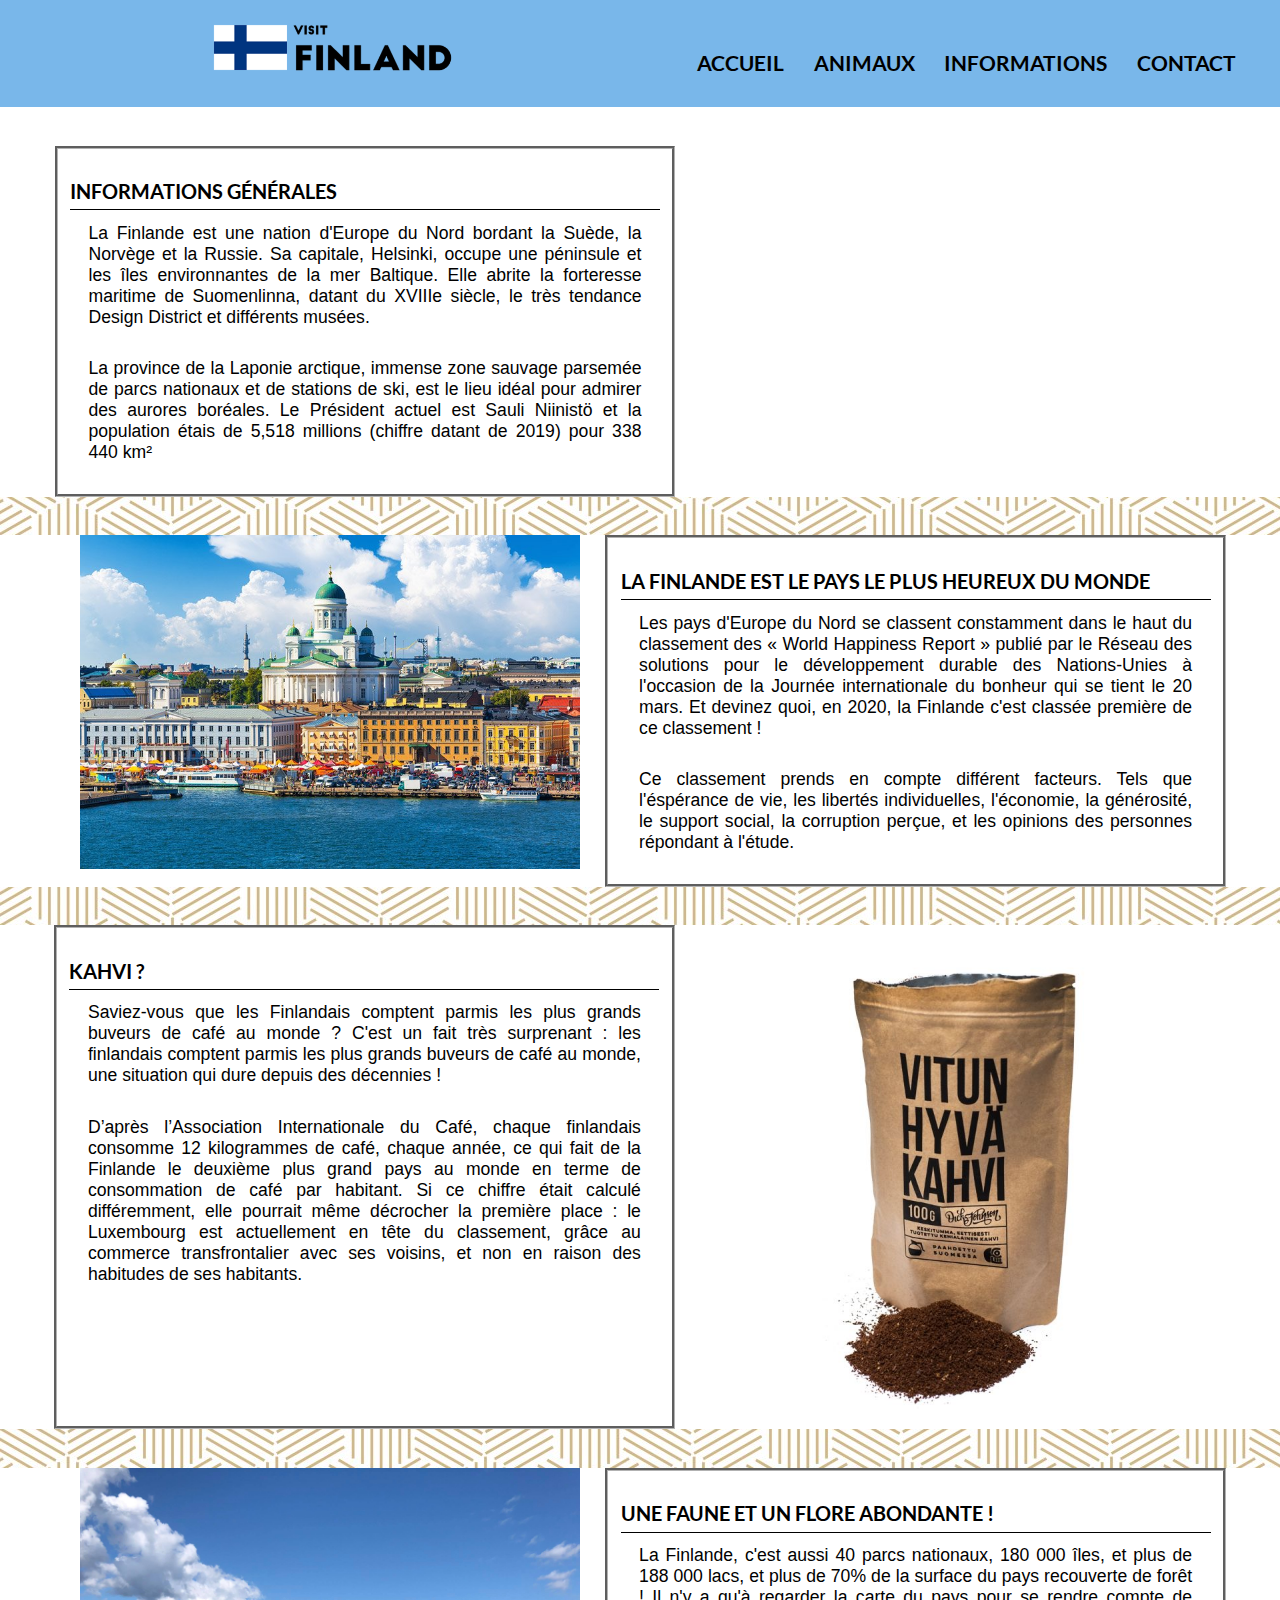
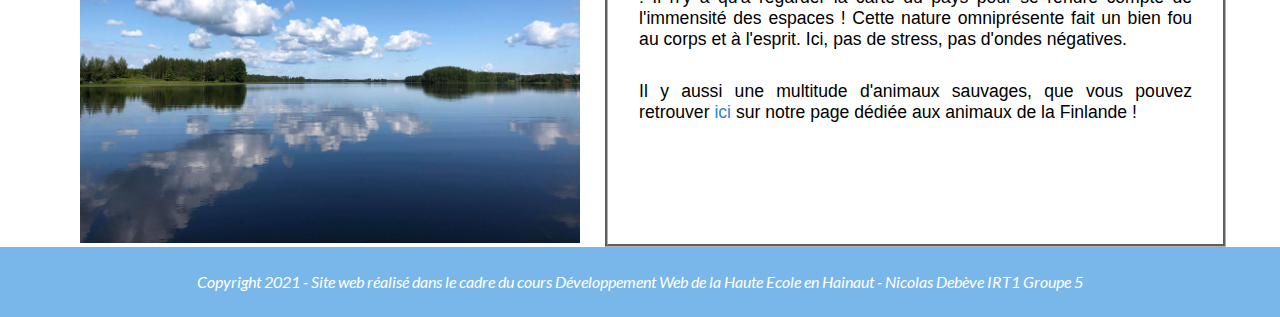
<file: index.html>
<!DOCTYPE html>
<html lang="fr-FR">
	<head>
		<meta charset="utf-8">
		<link rel="stylesheet" href="style.css">
		<meta name="viewport" content="width=device-width, initial-scale=1.0">
		<meta name="description" content="Visiter la Finlande, oui ! Mais Pourquoi ? Et bien venez le découvrir sur mon site internet !">
		<meta name="author" content="Nicolas DEBEVE">
		<meta name="keywords" content="Finlande, visiter Finlande, voyage, pays nordiques, pays nordique, animaux Finlande, faune finlande, faune finlandaise">
		<link rel="icon" href="img/icon.png">
		<title>La Finlande - Accueil</title>
	</head>
	<body>
		<header>
			<h1>Visiter la Finlande</h1>
			<div id="logo">
				<a href="index.html"><img src="img/logo-finland.png" alt="Logo avec drapeau de la Finlande et le texte Visit Finland"/></a>
			</div>
			<nav id="nav-link">
				<a href="index.html">Accueil</a>
				<a href="animaux.html">Animaux</a>
				<a href="informations.html">Informations</a>
				<a href="contact.html">Contact</a>
			</nav>
		</header>
		<main>
			<section>
				<h2>Quelques mots sur la Finlande</h2>
				<article class="flex-article">
					<div class="flex-text">
						<h3>Informations générales</h3>
						<p>La Finlande est une nation d'Europe du Nord bordant la Suède, la Norvège et la Russie. Sa capitale, Helsinki, occupe une péninsule et les îles environnantes de la mer Baltique. Elle abrite la forteresse maritime de Suomenlinna, datant du XVIIIe siècle, le très tendance Design District et différents musées.</p>
						<p>La province de la Laponie arctique, immense zone sauvage parsemée de parcs nationaux et de stations de ski, est le lieu idéal pour admirer des aurores boréales. Le Président actuel est Sauli Niinistö et la population étais de 5,518 millions (chiffre datant de 2019) pour 338 440 km²</p>
					</div>
					<div id="container-gmap">
						<iframe src="https://www.google.com/maps/embed?pb=!1m18!1m12!1m3!1d7003760.307475676!2d17.090794750940017!3d64.62337988298255!2m3!1f0!2f0!3f0!3m2!1i1024!2i768!4f13.1!3m3!1m2!1s0x4681cadf4b32f6dd%3A0x146d63c75a810!2sFinlande!5e0!3m2!1sfr!2sbe!4v1620049746781!5m2!1sfr!2sbe" allowfullscreen="" loading="lazy"></iframe>
					</div>
				</article>
				<article class="flex-article">
					<div class="flex-text puzzle">
						<h3>La Finlande est le pays le plus heureux du monde</h3>
						<p>Les pays d'Europe du Nord se classent constamment dans le haut du classement des « World Happiness Report » publié par le Réseau des solutions pour le développement durable des Nations-Unies à l'occasion de la Journée internationale du bonheur qui se tient le 20 mars. Et devinez quoi, en 2020, la Finlande c'est classée première de ce classement !</p>
						<p>Ce classement prends en compte différent facteurs. Tels que l'éspérance de vie, les libertés individuelles, l'économie, la générosité, le support social, la corruption perçue, et les opinions des personnes répondant à l'étude.</p>
					</div>
					<div class="image-article">
						<img src="img/helsinki.jpg" alt="Photo de la capitale de la Finlande, ou l'ont peux voir la cathédrale luthérienne." title="Photo de la capitale de la Finlande, ou l'ont peux voir la cathédrale luthérienne."/>
					</div>
				</article>
				<article class="flex-article">
					<div class="flex-text">
						<h3>Kahvi ?</h3>
						<p>Saviez-vous que les Finlandais comptent parmis les plus grands buveurs de café au monde ? C'est un fait très surprenant : les finlandais comptent parmis les plus grands buveurs de café au monde, une situation qui dure depuis des décennies !</p>
						<p>D’après l’Association Internationale du Café, chaque finlandais consomme 12 kilogrammes de café, chaque année, ce qui fait de la Finlande le deuxième plus grand pays au monde en terme de consommation de café par habitant. Si ce chiffre était calculé différemment, elle pourrait même décrocher la première place : le Luxembourg est actuellement en tête du classement, grâce au commerce transfrontalier avec ses voisins, et non en raison des habitudes de ses habitants.</p>
					</div>
					<div class="image-article">
						<img src="img/vittun-hyva-kahvi.jpg" alt="Sachet de café finlandais." title="Sachet de café finlandais."/>
					</div>
				</article>
				<article class="flex-article">
					<div class="flex-text puzzle">
						<h3>Une faune et un flore abondante !</h3>
						<p>La Finlande, c'est aussi 40 parcs nationaux, 180 000 îles, et plus de 188 000 lacs, et plus de 70% de la surface du pays recouverte de forêt ! Il n'y a qu'à regarder la carte du pays pour se rendre compte de l'immensité des espaces ! Cette nature omniprésente fait un bien fou au corps et à l'esprit. Ici, pas de stress, pas d'ondes négatives.</p>
						<p>Il y aussi une multitude d'animaux sauvages, que vous pouvez retrouver <a class="lien-texte" href="animaux.html">ici</a> sur notre page dédiée aux animaux de la Finlande !</p>
					</div>
					<div class="image-article">
						<img src="img/sukeva-jarvi.jpg" alt="Photo du lac de Sukeva, en Finlande." title="Photo du lac de Sukeva, en Finlande."/>
					</div>
				</article>
			</section>
		</main>
		<footer>
			Copyright 2021 - Site web réalisé dans le cadre du cours Développement Web de la Haute Ecole en Hainaut - Nicolas Debève IRT1 Groupe 5
		</footer>
	</body>
</html>
</file>
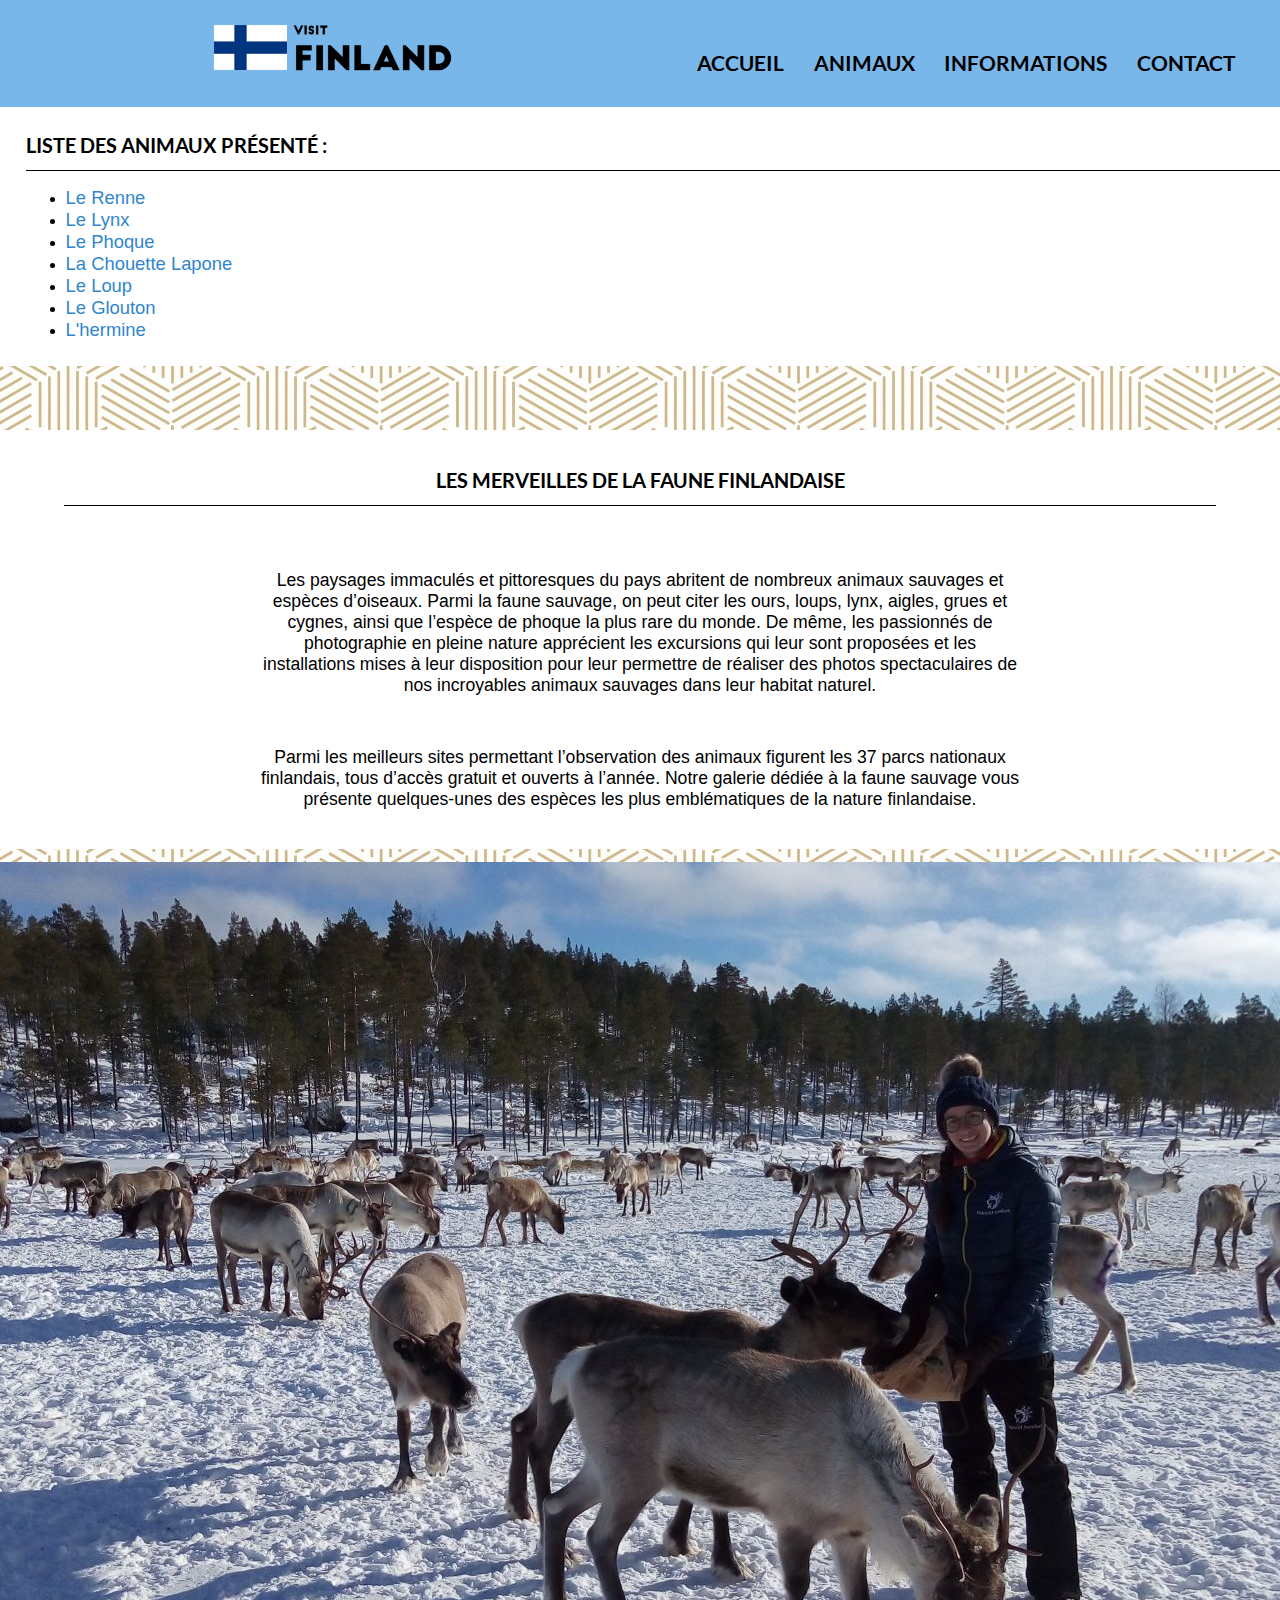
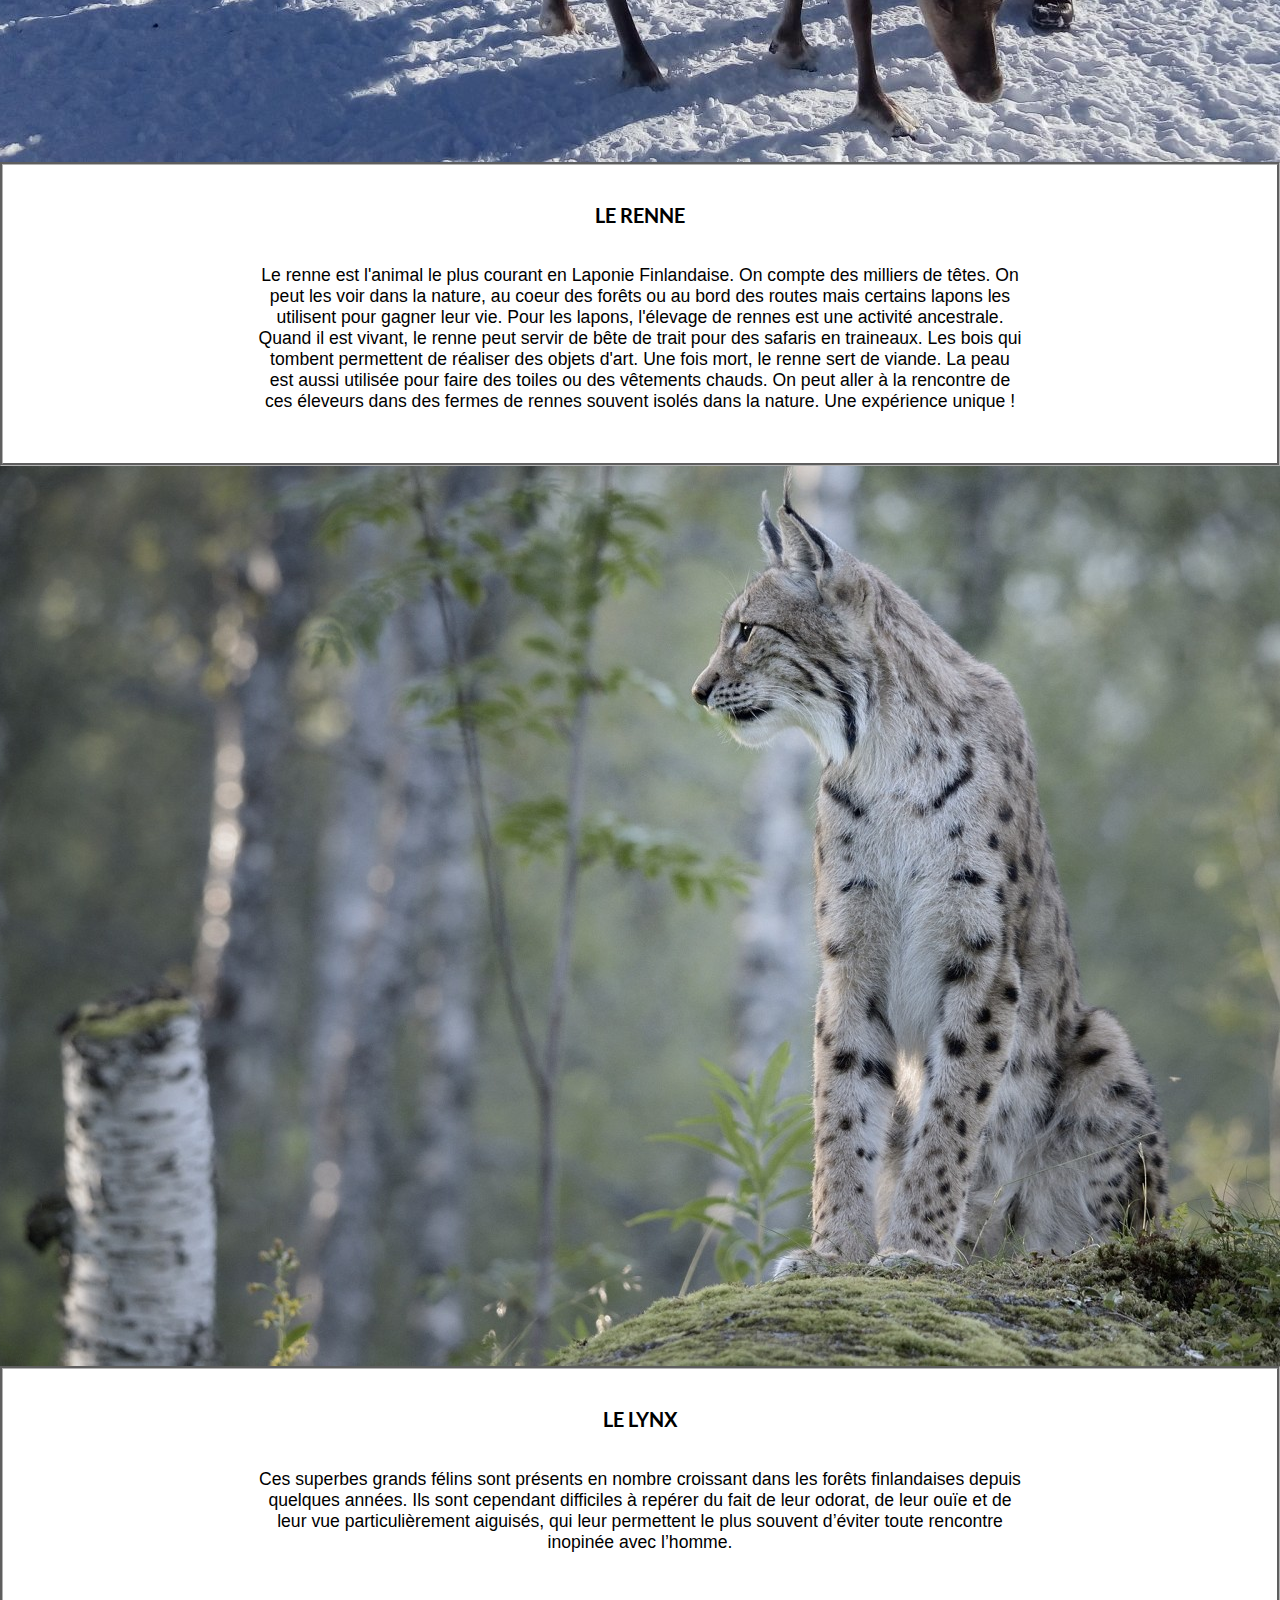
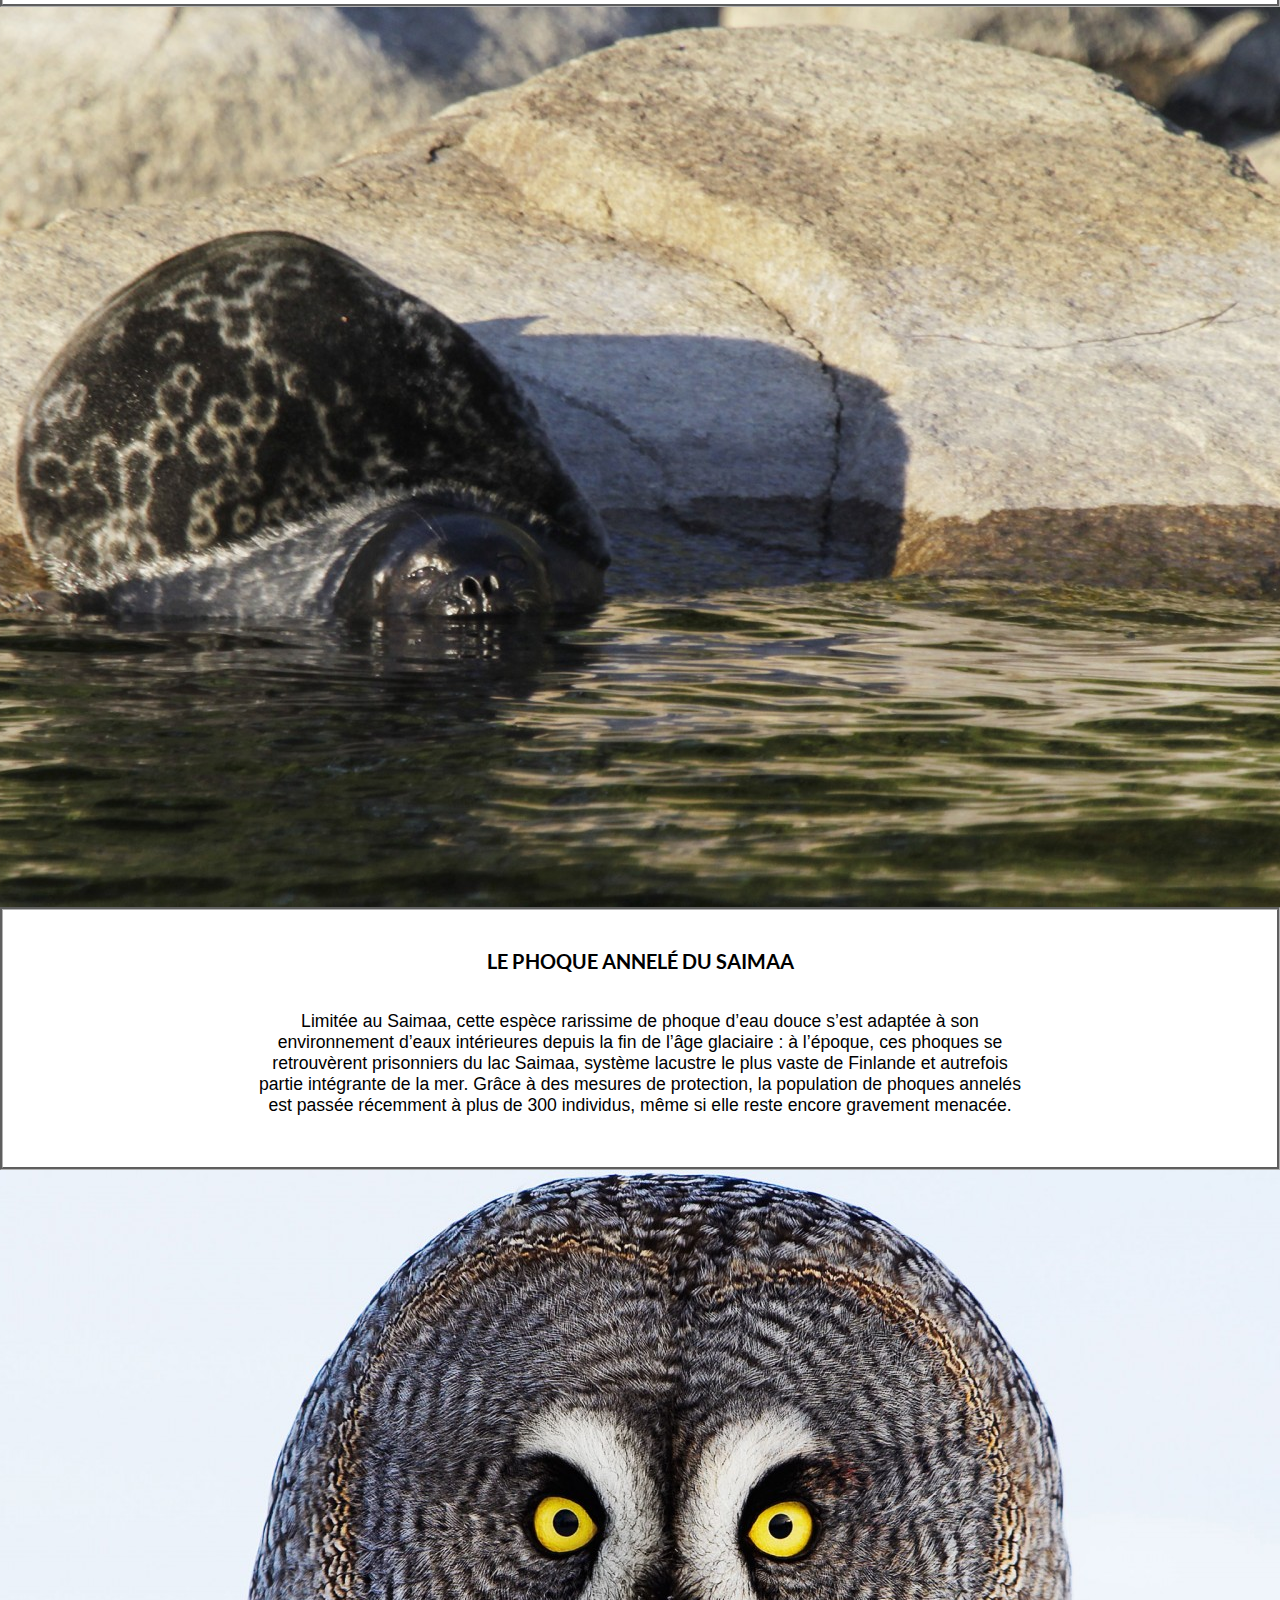
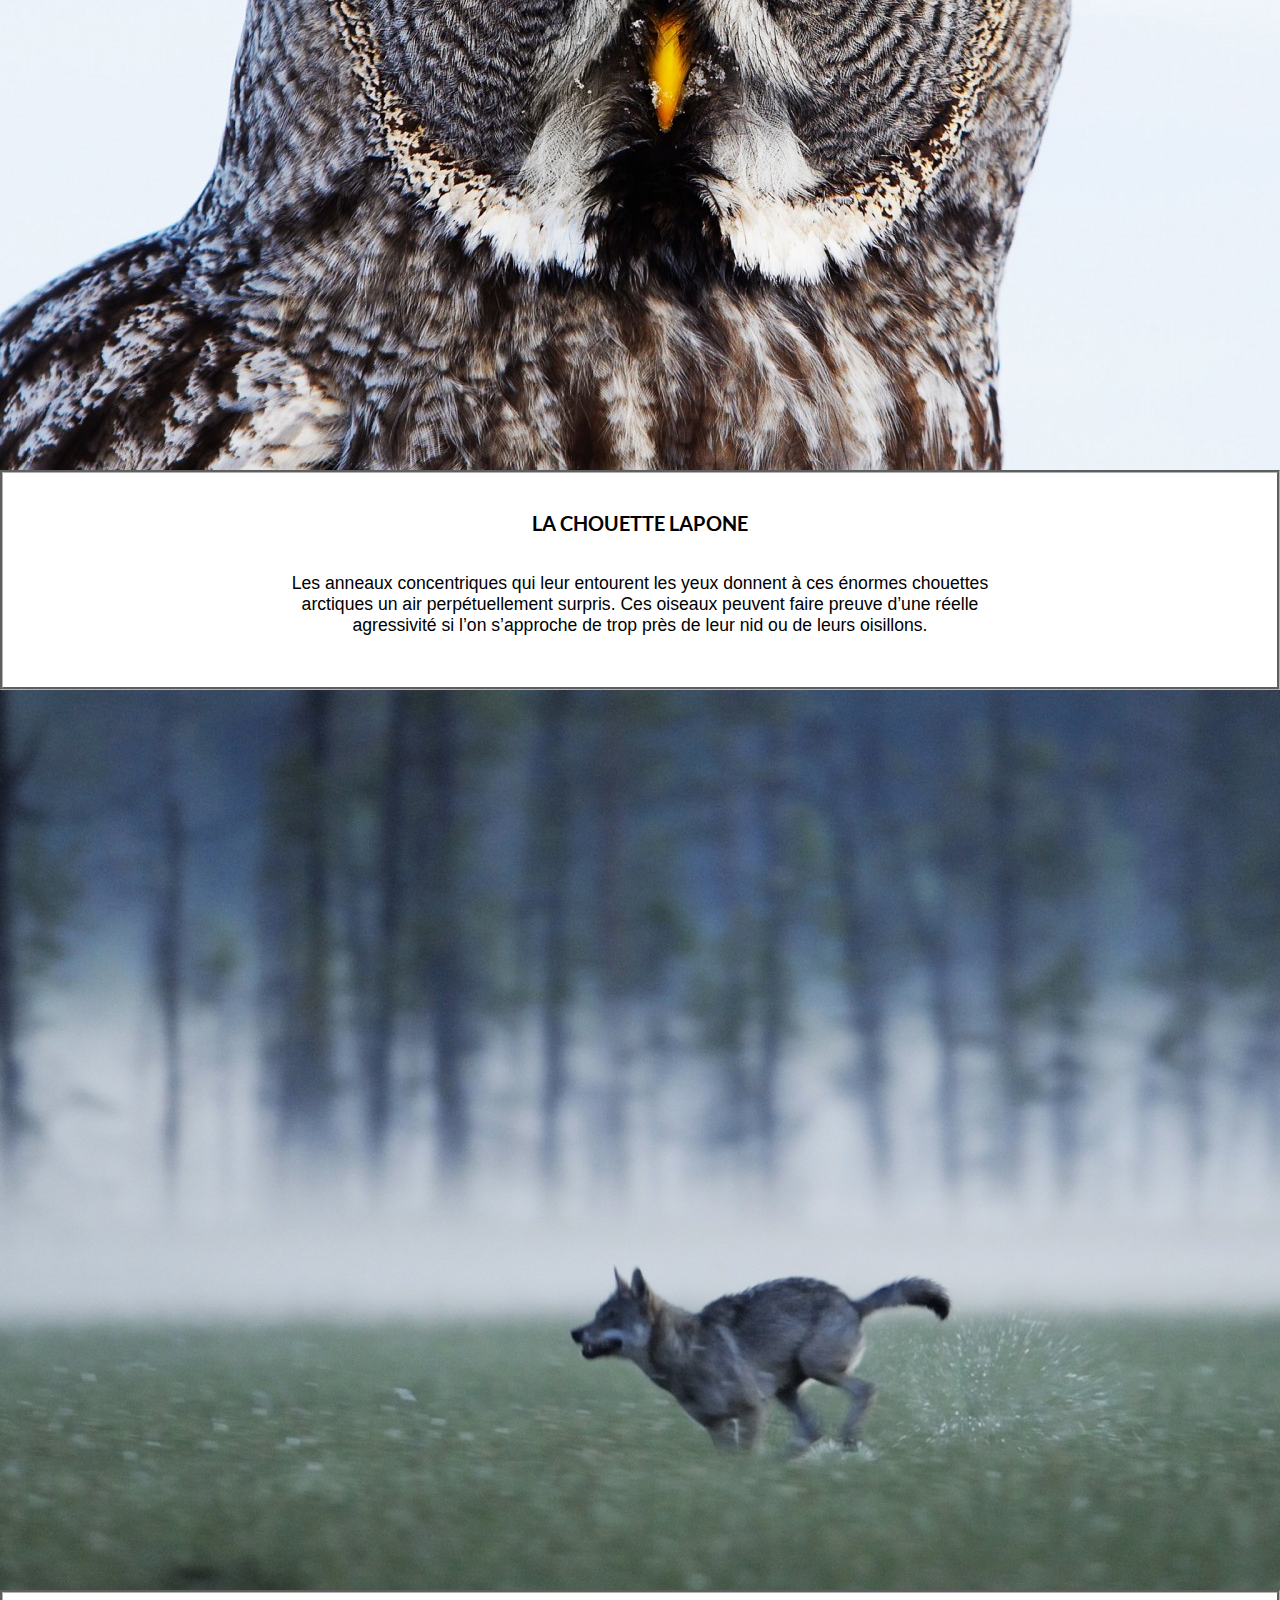
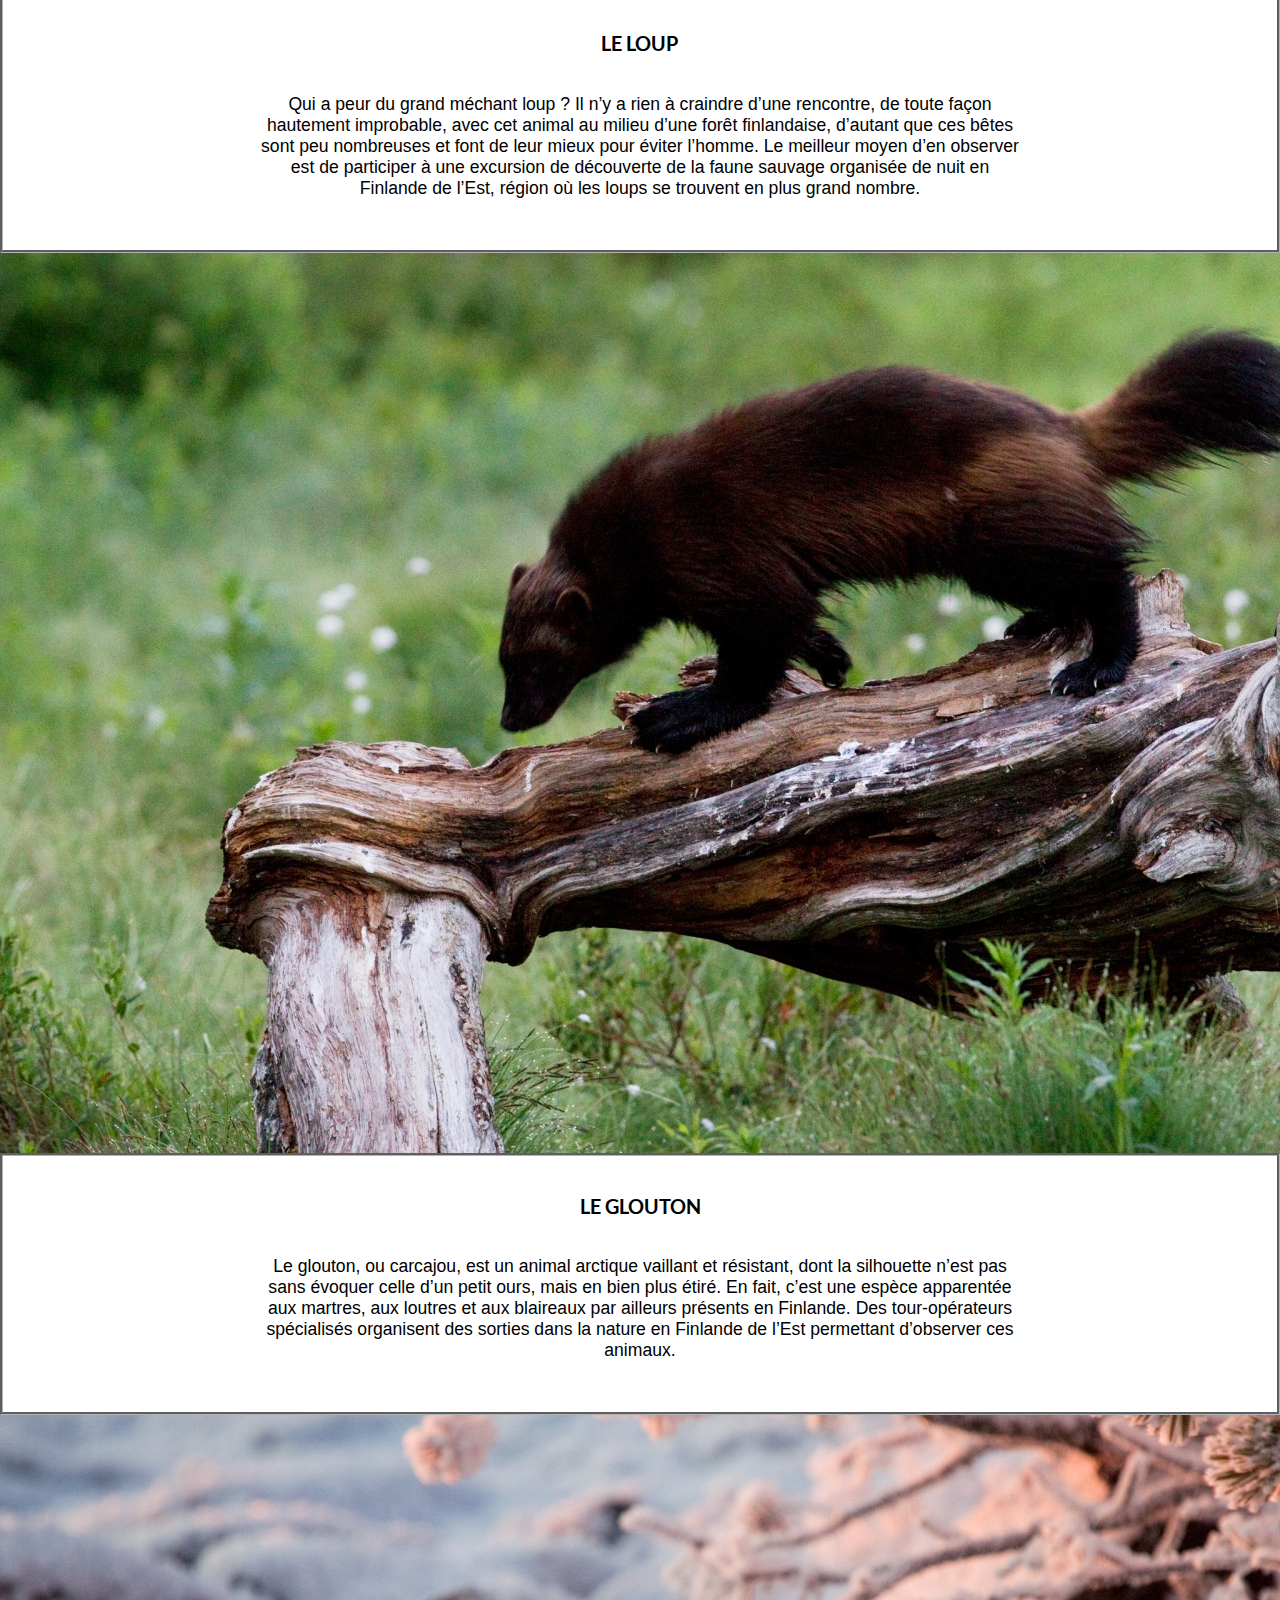
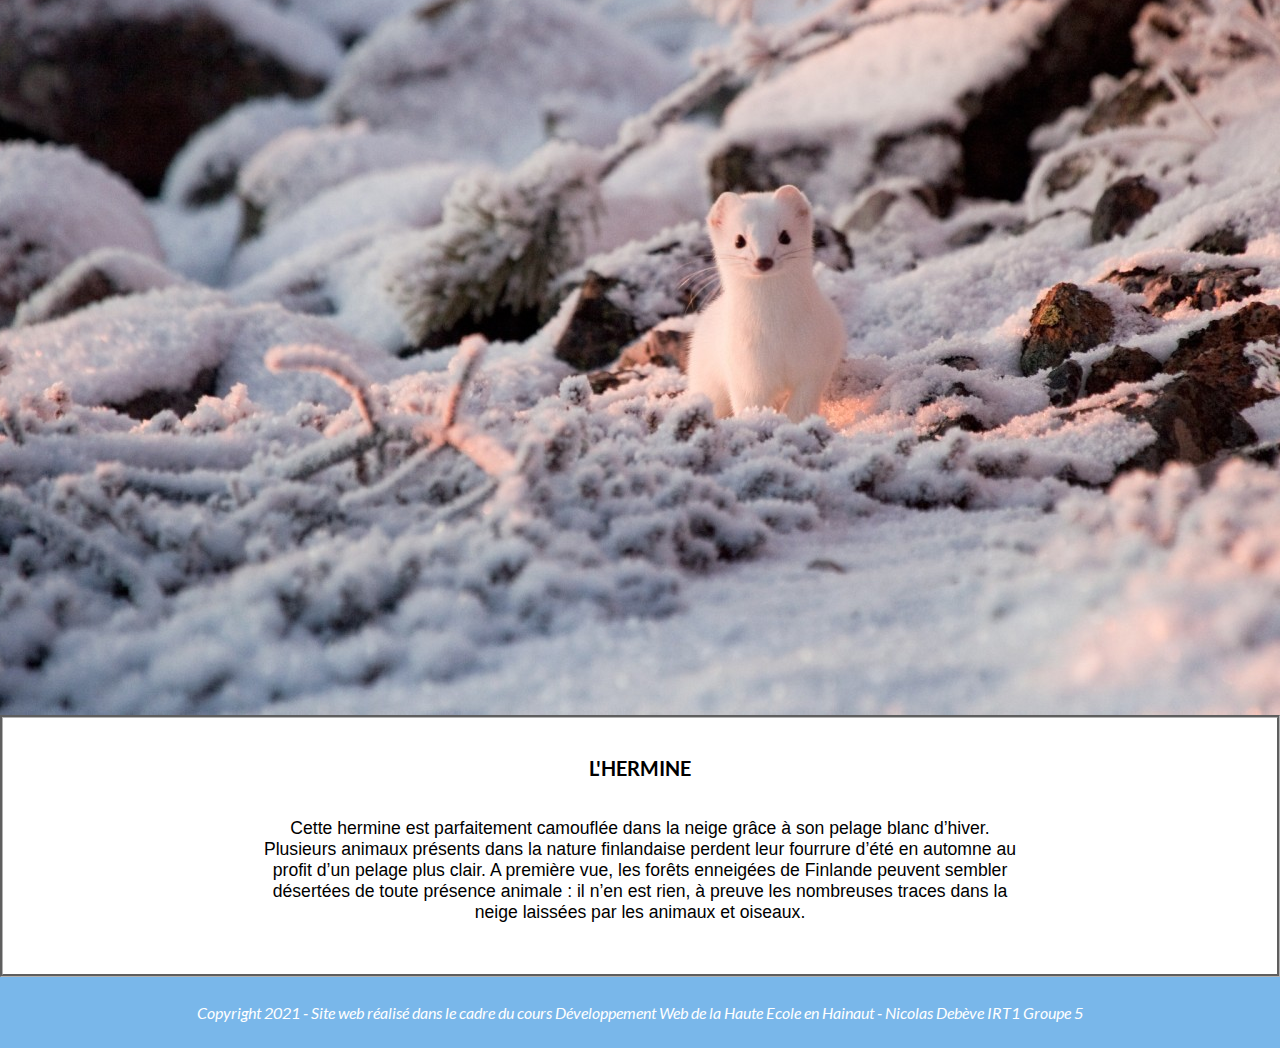
<file: animaux.html>
<!DOCTYPE html>
<html lang="fr-FR">
	<head>
		<meta charset="utf-8">
		<link rel="stylesheet" href="style.css">
		<meta name="viewport" content="width=device-width, initial-scale=1.0">
		<meta name="description" content="La Finlande est un pays exceptionnel du fait de sa faune et de sa flore, voici une liste non exhaustive des mes animaux préféré qu'on peut y retrouver !">
		<meta name="author" content="Nicolas DEBEVE">
		<meta name="keywords" content="Finlande, visiter Finlande, voyage, pays nordiques, pays nordique, animaux Finlande, faune finlande, faune finlandaise, nature Finlande, nature finlandaise">
		<link rel="icon" href="img/icon.png">
		<title>La Finlande - Animaux</title>
	</head>
	<body>
		<header>
			<h1>Les animaux en Finlande</h1>
			<div id="logo">
				<a href="index.html"><img src="img/logo-finland.png" alt="Logo avec drapeau de la Finlande et le texte Visit Finland"/></a>
			</div>
			<nav id="nav-link">
				<a href="index.html">Accueil</a>
				<a href="animaux.html">Animaux</a>
				<a href="informations.html">Informations</a>
				<a href="contact.html">Contact</a>
			</nav>
		</header>
		<main>
			<aside>
			<h3>Liste des animaux présenté :</h3>
				<ul>
					<li><a href="#renne" class="lien-texte">Le renne</a></li>
					<li><a href="#lynx" class="lien-texte">Le lynx</a></li>
					<li><a href="#phoque" class="lien-texte">Le phoque</a></li>
					<li><a href="#chouette" class="lien-texte">La chouette lapone</a></li>
					<li><a href="#loup" class="lien-texte">Le loup</a></li>
					<li><a href="#glouton" class="lien-texte">Le glouton</a></li>
					<li><a href="#tropmignon" class="lien-texte">L'hermine</a></li>
				</ul>
			</aside>
			<article>
				<h3>Les merveilles de la faune finlandaise</h3>
				<p>Les paysages immaculés et pittoresques du pays abritent de nombreux animaux sauvages et espèces d’oiseaux. Parmi la faune sauvage, on peut citer les ours, loups, lynx, aigles, grues et cygnes, ainsi que l’espèce de phoque la plus rare du monde. De même, les passionnés de photographie en pleine nature apprécient les excursions qui leur sont proposées et les installations mises à leur disposition pour leur permettre de réaliser des photos spectaculaires de nos incroyables animaux sauvages dans leur habitat naturel.</p>
				<p>Parmi les meilleurs sites permettant l’observation des animaux figurent les 37 parcs nationaux finlandais, tous d’accès gratuit et ouverts à l’année. Notre galerie dédiée à la faune sauvage vous présente quelques-unes des espèces les plus emblématiques de la nature finlandaise.</p>
			</article>
			<div id="renne" class="container-animaux">
			</div>
			<article class="article-animaux">
				<h3>Le renne</h3>
				<p>Le renne est l'animal le plus courant en Laponie Finlandaise. On compte des milliers de têtes. On peut les voir dans la nature, au coeur des forêts ou au bord des routes mais certains lapons les utilisent pour gagner leur vie. Pour les lapons, l'élevage de rennes est une activité ancestrale. Quand il est vivant, le renne peut servir de bête de trait pour des safaris en traineaux. Les bois qui tombent permettent de réaliser des objets d'art. Une fois mort, le renne sert de viande. La peau est aussi utilisée pour faire des toiles ou des vêtements chauds. On peut aller à la rencontre de ces éleveurs dans des fermes de rennes souvent isolés dans la nature. Une expérience unique !</p>
			</article>
			<div id="lynx" class="container-animaux">
			</div>
			<article class="article-animaux">
				<h3>Le Lynx</h3>
				<p>Ces superbes grands félins sont présents en nombre croissant dans les forêts finlandaises depuis quelques années. Ils sont cependant difficiles à repérer du fait de leur odorat, de leur ouïe et de leur vue particulièrement aiguisés, qui leur permettent le plus souvent d’éviter toute rencontre inopinée avec l’homme.</p>
			</article>
			<div id="phoque" class="container-animaux">
			</div>
			<article class="article-animaux">
				<h3>Le phoque annelé du Saimaa</h3>
				<p>Limitée au Saimaa, cette espèce rarissime de phoque d’eau douce s’est adaptée à son environnement d’eaux intérieures depuis la fin de l’âge glaciaire : à l’époque, ces phoques se retrouvèrent  prisonniers du lac Saimaa, système lacustre le plus vaste de Finlande et autrefois partie intégrante de la mer. Grâce à des mesures de protection, la population de phoques annelés est passée récemment à plus de 300 individus, même si elle reste encore gravement menacée.</p>
			</article>
			<div id="chouette" class="container-animaux">
			</div>
			<article class="article-animaux">
				<h3>La chouette lapone</h3>
				<p>Les anneaux concentriques qui leur entourent les yeux donnent à ces énormes chouettes arctiques un air perpétuellement surpris. Ces oiseaux peuvent faire preuve d’une réelle agressivité si l’on s’approche de trop près de leur nid ou de leurs oisillons.</p>
			</article>
			<div id="loup" class="container-animaux">
			</div>
			<article class="article-animaux">
				<h3>Le loup</h3>
				<p>Qui a peur du grand méchant loup ? Il n’y a rien à craindre d’une rencontre, de toute façon hautement improbable, avec cet animal au milieu d’une forêt finlandaise, d’autant que ces bêtes sont peu nombreuses et font de leur mieux pour éviter l’homme. Le meilleur moyen d’en observer est de participer à une excursion de découverte de la faune sauvage organisée de nuit en Finlande de l’Est, région où les loups se trouvent en plus grand nombre.</p>
			</article>
			<div id="glouton" class="container-animaux">
			</div>
			<article class="article-animaux">
				<h3>Le glouton</h3>
				<p>Le glouton, ou carcajou, est un animal arctique vaillant et résistant, dont la silhouette n’est pas sans évoquer celle d’un petit ours, mais en bien plus étiré. En fait, c’est une espèce apparentée aux martres, aux loutres et aux blaireaux par ailleurs présents en Finlande. Des tour-opérateurs spécialisés organisent des sorties dans la nature en Finlande de l’Est permettant d’observer ces animaux.</p>
			</article>
			<div id="tropmignon" class="container-animaux">
			</div>
			<article class="article-animaux">
				<h3>L'Hermine</h3>
				<p>Cette hermine est parfaitement camouflée dans la neige grâce à son pelage blanc d’hiver. Plusieurs animaux présents dans la nature finlandaise perdent leur fourrure d’été en automne au profit d’un pelage plus clair. A première vue, les forêts enneigées de Finlande peuvent sembler désertées de toute présence animale : il n’en est rien, à preuve les nombreuses traces dans la neige laissées par les animaux et oiseaux.</p>
			</article>
		</main>
		<footer>
			Copyright 2021 - Site web réalisé dans le cadre du cours Développement Web de la Haute Ecole en Hainaut - Nicolas Debève IRT1 Groupe 5
		</footer>
	</body>
</html>
</file>
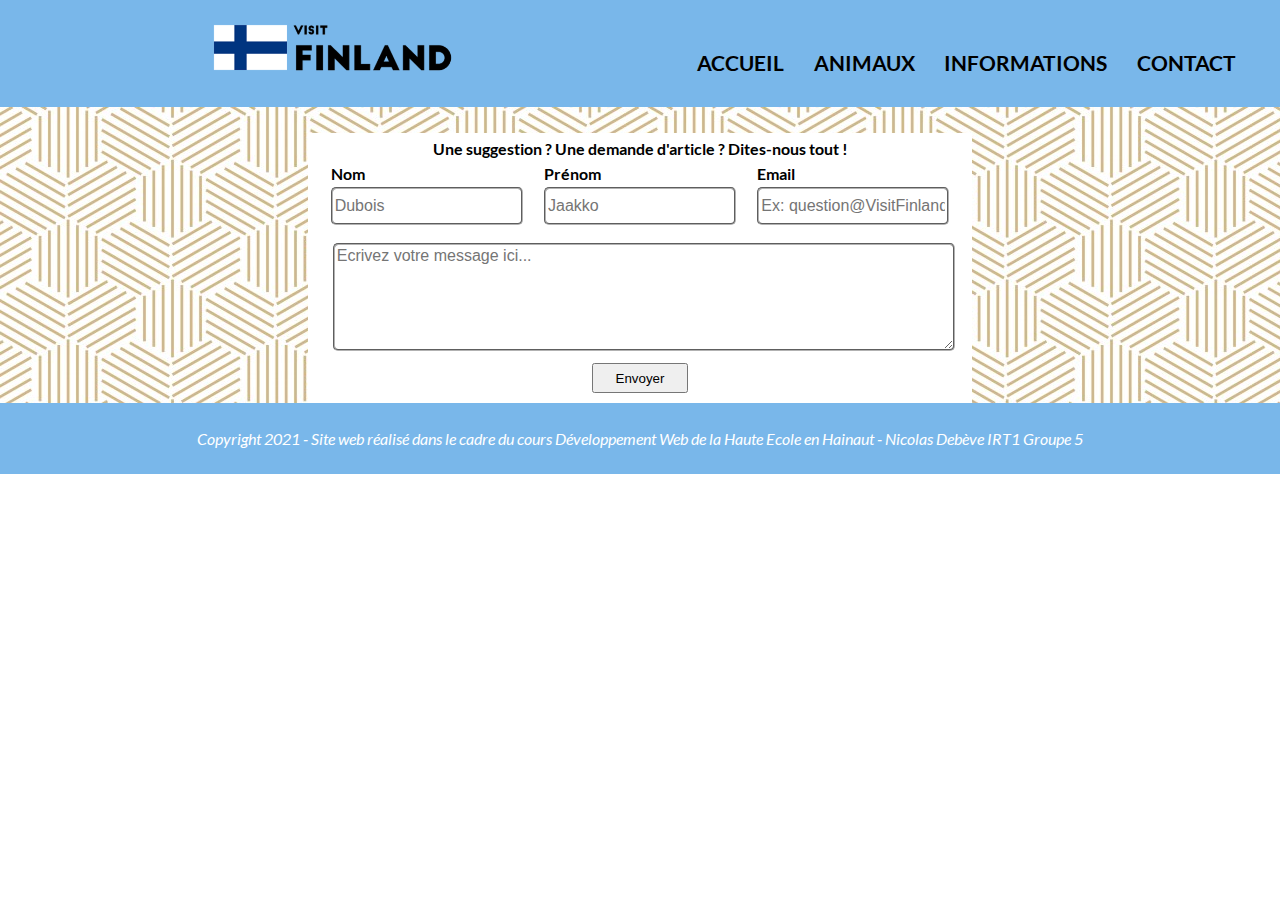
<file: contact.html>
<!DOCTYPE html>
<html lang="fr-FR">
	<head>
		<meta charset="utf-8">
		<link rel="stylesheet" href="style.css">
		<meta name="viewport" content="width=device-width, initial-scale=1.0">
		<meta name="description" content="La Finlande est un pays exceptionnel du fait de sa faune et de sa flore, vous avez des suggestions d'articles ? Utilisez notre formulaire de contact !">
		<meta name="author" content="Nicolas DEBEVE">
		<meta name="keywords" content="Finlande, visiter Finlande, voyage, pays nordiques, pays nordique, animaux Finlande, faune finlande, faune finlandaise, nature Finlande, nature finlandaise">
		<link rel="icon" href="img/icon.png">
		<title>La Finlande - Contact</title>
	</head>
	<body>
		<header>
			<h1>Visiter la Finlande</h1>
			<div id="logo">
				<a href="index.html"><img src="img/logo-finland.png" alt="Logo avec drapeau de la Finlande et le texte Visit Finland"/></a>
			</div>
			<nav id="nav-link">
				<a href="index.html">Accueil</a>
				<a href="animaux.html">Animaux</a>
				<a href="informations.html">Informations</a>
				<a href="contact.html">Contact</a>
			</nav>
		</header>
		<main>
			<form action="mailto:nicolas.debeve@std.heh.be" method="post" autocomplete="on" enctype="text/plain">
				<fieldset>
					<legend>Une suggestion ? Une demande d'article ? Dites-nous tout !</legend>
					<div class="container-formulaire">
						<div class="flex-formulaire">
							<label for="nom">Nom</label>
							<input id="nom" name="nom" type="text" placeholder="Dubois" required>
						</div>
						<div class="flex-formulaire">
							<label for="prenom">Prénom</label>
							<input id="prenom" name="prenom" type="text" placeholder="Jaakko" required>
						</div>
						<div class="flex-formulaire">
							<label for="email">Email</label>
							<input id="email" name="email" type="text" placeholder="Ex: question@VisitFinland.com" required>
						</div>
					</div>
					<textarea name="livraison" placeholder="Ecrivez votre message ici..."></textarea>
					<input id="okContact" type="submit" name="okContact" value="Envoyer">
				</fieldset>
			</form>
		</main>
		<footer id="footer-contact">
			Copyright 2021 - Site web réalisé dans le cadre du cours Développement Web de la Haute Ecole en Hainaut - Nicolas Debève IRT1 Groupe 5
		</footer>
	</body>
</html>
</file>
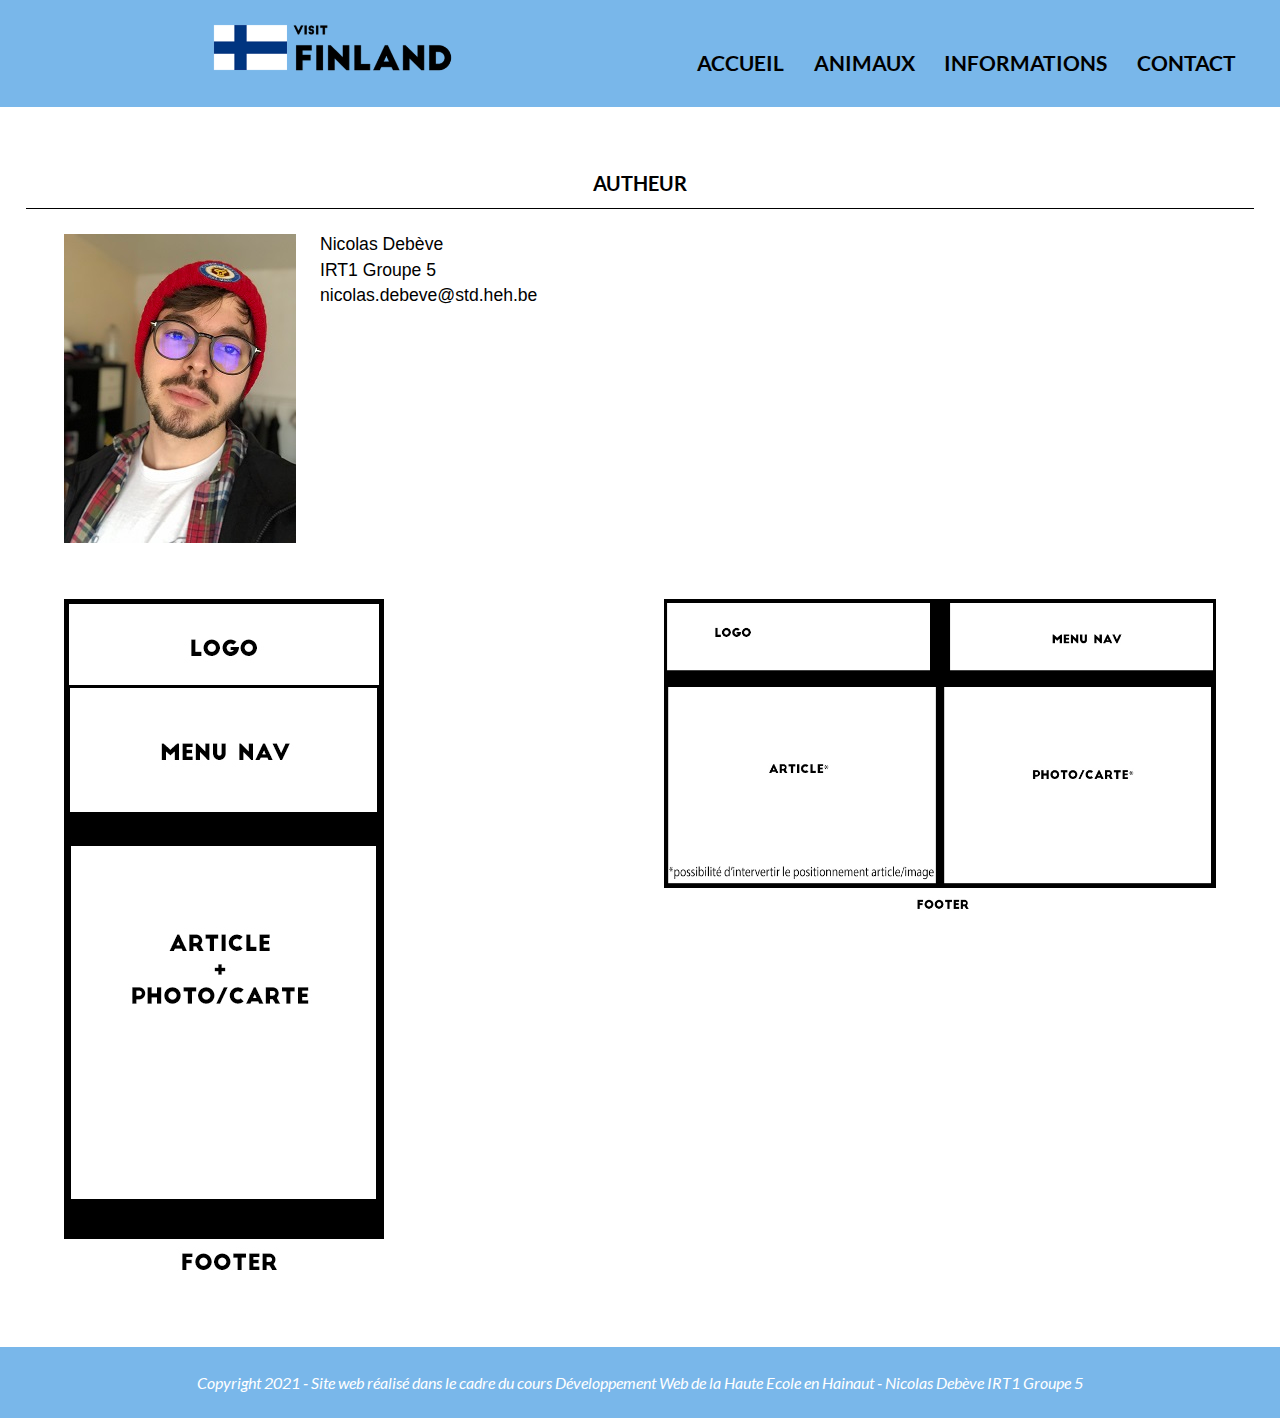
<file: informations.html>
<!DOCTYPE html>
<html lang="fr-FR">
	<head>
		<meta charset="utf-8">
		<link rel="stylesheet" href="style.css">
		<meta name="viewport" content="width=device-width, initial-scale=1.0">
		<meta name="description" content="Ce site web a été réalisé dans le cadre d'un projet du cours de développement web de la Haute Ecole en Hainaut. Voici l'autheur, ses info de contact, ainsi que les wireframe des layouts mobile et grand écran.">
		<meta name="author" content="Nicolas DEBEVE">
		<meta name="keywords" content="Finlande, visiter Finlande, voyage, pays nordiques, pays nordique, animaux Finlande, faune finlande, faune finlandaise, nature Finlande, nature finlandaise">
		<link rel="icon" href="img/icon.png">
		<title>La Finlande - Informations</title>
	</head>
	<body>
		<header>
			<h1>Visiter la Finlande</h1>
			<div id="logo">
				<a href="index.html"><img src="img/logo-finland.png" alt="Logo avec drapeau de la Finlande et le texte Visit Finland"/></a>
			</div>
			<nav id="nav-link">
				<a href="index.html">Accueil</a>
				<a href="animaux.html">Animaux</a>
				<a href="informations.html">Informations</a>
				<a href="contact.html">Contact</a>
			</nav>
		</header>
		<main>
			<section>
				<h2>Informations concernant le travail.</h2>
				<article id="article-information">
					<h3>Autheur</h3>
					<div class="container-mabouille">
						<img src="img/mabouille.jpg" alt="Photo de l'étudiant ayant réalisé le site web." title="Photo de l'étudiant ayant réalisé le site web, charmant n'est-ce pas ?">
					</div>
					<aside>
						<p>Nicolas Debève
						<p>IRT1 Groupe 5
						<p>nicolas.debeve@std.heh.be
					</aside>
					<figure>
						<div class="img-info">
							<img src="img/mobile-layout.jpg" alt="Graphique du layout de la maquette mobile du site." title="Graphique du layout de la maquette mobile du site.">
						</div>
						<div class="img-info">
							<img src="img/desktop-layout.jpg" alt="Graphique du layout de la maquette desktop du site." title="Graphique du layout de la maquette desktop du site.">
						</div>
					</figure>
				</article>
			</section>
		</main>
		<footer>
			Copyright 2021 - Site web réalisé dans le cadre du cours Développement Web de la Haute Ecole en Hainaut - Nicolas Debève IRT1 Groupe 5
		</footer>
	</body>
</html>
</file>
<file: style.css>
@font-face{
	font-family: 'Lato';
	src: url('fonts/Lato-Regular.ttf');
	
	font-family: 'Lato-Bold';
	src: url('fonts/Lato-Bold.ttf');
}
@font-face{
	font-family: 'Lato-Italic';
	src: url('fonts/Lato-Italic.ttf');

}
/* reset css */
html, body{
	margin: 0;
	padding: 0;
	font-family: 'Lato', Calibri, sans-serif;
	scroll-behavior: smooth;
}
img{
	max-width: 100%;
	height: auto;
}
header nav a{
	text-decoration: none;
}
/* font-families */
#nav-link a, h2, h3{
	text-transform: uppercase;
	font-family: 'Lato-Bold';
}
/* Header */
header{
	background-color:#79b7ea;
	padding-bottom: 5%;
}
h1{
	display: none;
}
#logo{
	width: 70%;
	padding: 15px 15%;
}
#nav-link{
	display: flex;
	flex-direction: column;
	text-align: center;
}
#nav-link a{
	padding: 2%;
	color: #000;
	transition-duration: 0.5s;
	font-size: 1.3rem;
}
#nav-link a:visited{
	color: #000;
}
#nav-link a:active{
	color: #000;
}
#nav-link a:hover{
	color: #fff;
	background-color: #93c3ea;
	transition-duration: 0.5s;
}
@media screen and (min-width: 1024px){
	header{
		display: flex;
		padding-bottom: 0;
	}
	#logo{
		width: 30%;
	}
	#nav-link{
		width: 70%;
		display: inline-block;
		padding-top: 50px;
	}
}
/*main*/
/*general*/
main{
	background-image: url('img/pattern.jpg');
}
h2{
	display: none;
}
article{
	background-color: #fff;
}
article p{
	margin: 5% 5%;
	font-size: 1.1rem;
}
#container-gmap{
	margin: 0;
	padding: 0;
}
iframe{
	width: 100%;
	height: 300px;
	border: 0;
}
h3{
	border-bottom: solid 1px black;
	font-size: 1.25rem;
	padding-bottom: 1%;
	margin: 5% 5%;
}
.lien-texte{
	text-decoration: none;
	color: #2f86ce;
	transition-duration: 0.5s;
}
.lien-texte:visited{
	color: #2f86ce;
}
.lien-texte:active{
	color: #2f86ce;
}
.lien-texte:hover{
	color: #000;
	transition-duration: 0.5s;
}
@media screen and (min-width: 1024px){
	iframe{
		padding-left: 5%;
		max-width: 500px;
	}
	article.flex-article h3{
		border-bottom: solid 1px black;
		font-size: 1.25rem;
		padding-bottom: 1%;
		margin: 2% 2%;
		text-align: left;
	}
	article p{
		margin: 2% 2%;
		font-size: 1.1rem;
	}
	article.flex-article{
		display: flex;
		flex-direction: row;
		width: 100%;
		margin-top: 3%;
		justify-content: center;
		
	}
	article.flex-article p{
		text-align: justify;
		margin: 2% 5%;
	}
	.flex-text{
		width: 48%;
		border: groove 3px #b2b2b2;
	}
	#container-gmap{
		width: 550px;
	}
	.no-flex{
		display: block;
	}
}
/*accueil*/
.image-article{
	margin: 0 5% 0 5%;
}
@media screen and (min-width: 1024px){
	.image-article{
		margin: 0 2% 0 2%;
		max-width: 500px;
		height: auto;
		order: 1;
	}
	.puzzle{
		order: 2;
	}
}
/*animaux*/
aside{
	background-color: #fff;
}
ul li a{
	text-decoration: none;
	text-transform: capitalize;
	color: #2f86ce;
	font-size: 1.15rem;
}
ul li{
	padding-bottom: 5%;
}
.container-animaux{
	margin: 0 5% 0 5%;
	width: 90%;
	height: 300px;
	background-position: center;
	background-repeat: no-repeat;
}
#renne{
	background-image: url('img/renne-petit.jpg');
}
#lynx{
	background-image: url('img/lynx-petit.jpg');
}
#phoque{
	background-image: url('img/phoque-petit.jpg');
}
#chouette{
	background-image: url('img/chouette-petit.jpg');
}
#loup{
	background-image: url('img/loup-petit.jpg');
}
#glouton{
	background-image: url('img/glouton-petit.jpg');
}
#tropmignon{
	background-image: url('img/hermine-petit.jpg');
}
@media screen and (min-width: 1024px){
	ul li{
		padding-bottom: 0;
	}
	ul{
		padding-bottom: 2%;
		margin-left: 2%;
	}
	aside h3{
		margin: 2% 0 0 2%;
	}
	article h3{
		text-align: center;
		padding-top: 3%;
	}
	article p{
		margin: 1% 20% 1% 20%;
		text-align: center;
		padding-bottom: 3%;
	}
	.article-animaux{
		flex-direction: column;
		border: groove 3px #b2b2b2;
		text-align: center;
	}
	.article-animaux h3{
		border-bottom: none;
		padding: 0;
		margin: 3% 3%;
	}
	.article-animaux p{
		border-bottom: none;
		padding-bottom: 3%;
	}
	.container-animaux{
		margin: 0;
		width: 100%;
		height: 900px;
		background-position: center;
		background-repeat: no-repeat;
	}
	#renne{
		background-image: url('img/renne.jpg');
	}
	#lynx{
		background-image: url('img/lynx.jpg');
	}
	#phoque{
		background-image: url('img/phoque.jpg');
	}
	#chouette{
		background-image: url('img/chouette.jpg');
	}
	#loup{
		background-image: url('img/loup.jpg');
	}
	#glouton{
		background-image: url('img/glouton.jpg');
	}
	#tropmignon{
		background-image: url('img/hermine.jpg');
	}
}
/*contact*/
form{
	display: flex;
	justify-content: center;
}
fieldset{
	width: 100%;
	border: none;
	background-color: #fff;
	font-family: 'Lato-Bold', Calibri, sans-serif;
}
legend{
	padding-top: 15%;
}
.flex-formulaire{
	display: flex;
	flex-flow: column wrap;
}
.flex-formulaire input{
	height: 25px;
	width: 70%;
	margin-top: 2%;
	border-radius: 5px;
	border: groove 2px #b2b2b2;
}
textarea{
	height: 80px;
	width: 98%;
	display: block;
	margin-top: 2%;
	border-radius: 5px;
	border: groove 2px #b2b2b2;
}
#okContact{
	width: 30%;
	height: 40px;
	margin-top: 2%;
	margin-left: 35%;
}
@media screen and (min-width: 1024px){
	fieldset{
		width: 50%;
		text-align:center;
	}
	legend{
		padding-top: 5%;
	}
	.flex-formulaire{
		width: 30%;
		flex-flow: row wrap;
	}
	#nom, #prenom, #email{
		width: 100%;
		height: 70%;
		border-radius: 5px;
		display: block;
		font-size: 1rem;
		font-family: 'Lato', Calibri, sans-serif;
	}
	textarea{
		margin: 5% 2% 0 2%;
		display: block;
		width: 96%;
		height: 100px;
		border-radius: 5px;
		font-size: 1rem;
		font-family: 'Lato', Calibri, sans-serif;
	}
	#okContact{
		margin-top: 2%;
		margin-left: 0;
		width: 15%;
		height: 30px;
	}
	.container-formulaire{
		display: flex;
		flex-flow: row nowrap;
		justify-content: space-around;
	}
}
/*informations*/
.container-mabouille{
	margin-left: 5%;
	max-width: 50%;
}
@media screen and (min-width: 1024px){
	#article-information{
		display: flex;
		flex-flow: row wrap;
	}
	#article-information h3{
		width: 100%;
		margin: 2% 2%;
	}
	#article-information p{
		margin: 0;
		font-size: 1.1rem;
		padding-bottom: 2%;
		text-align: left;
	}
	.container-mabouille{
		width: 20%;
	}
	#article-information figure{
		display: flex;
	}
	.img-info{
		width: 47%;
		margin: 3% 2%;
	}
}
/*footer*/
footer{
	background-color:#79b7ea;
	font-family: 'Lato-Italic', sans-serif;
	color: #fff;
	padding: 2%;
	text-align: center;
}
@media screen and (min-width: 1024px){
	footer{
		max-width: 100%;
	}
}
</file>
